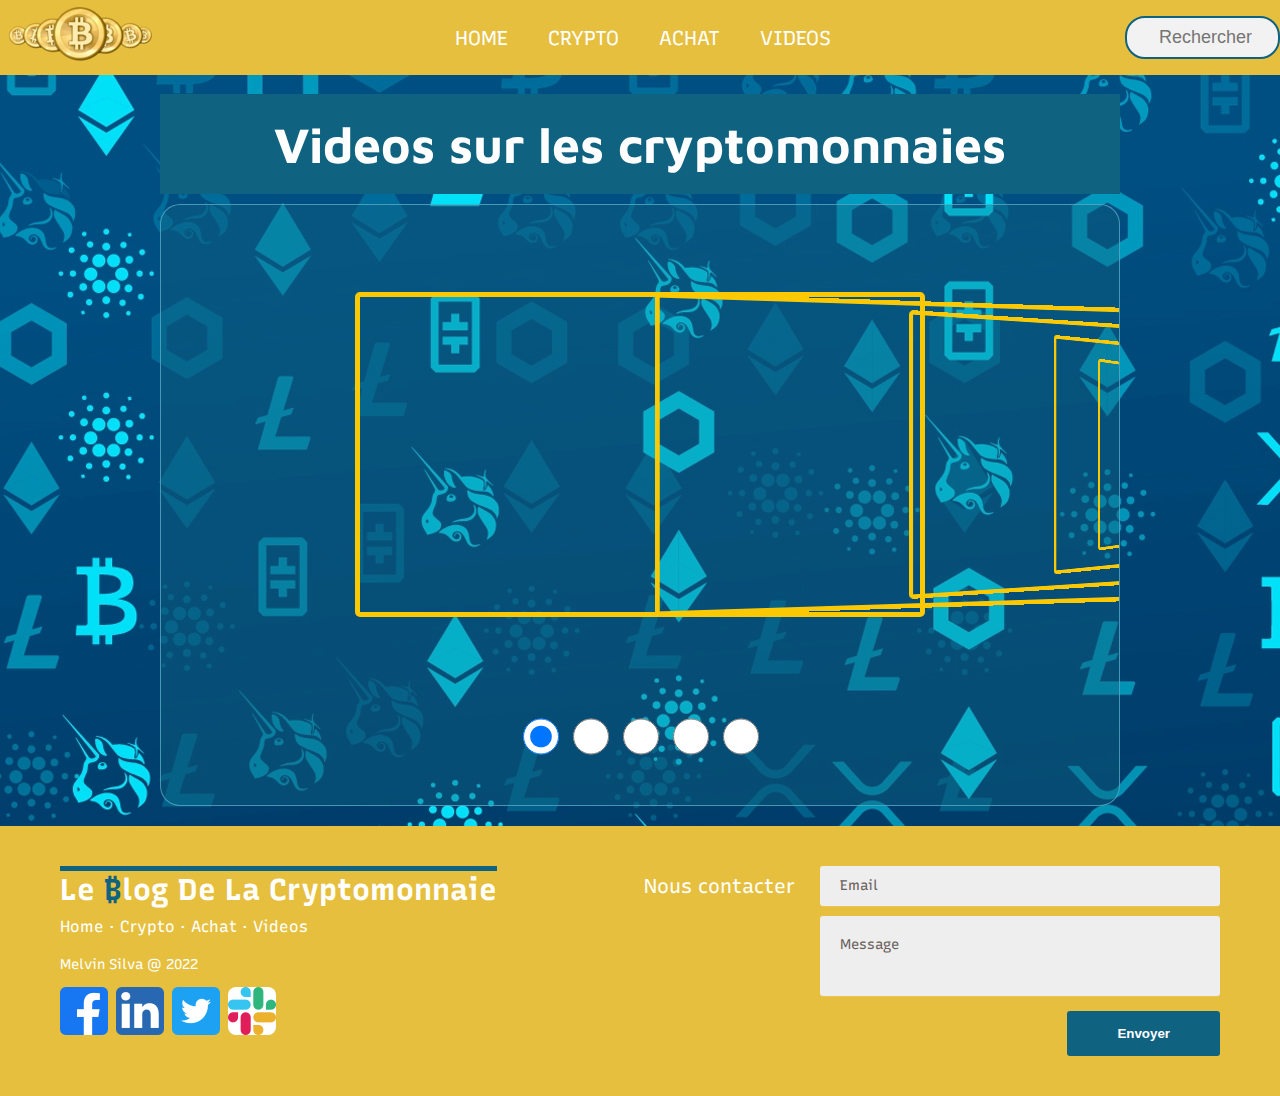
<file: videos.html>
<!DOCTYPE html>
<html lang="en">

<head>
    <link rel="preconnect" href="https://fonts.googleapis.com">
    <link rel="preconnect" href="https://fonts.gstatic.com" crossorigin>
    <link href="https://fonts.googleapis.com/css2?family=Maven+Pro:wght@500&display=swap" rel="stylesheet">
    <link rel="preconnect" href="https://fonts.googleapis.com">
    <link rel="preconnect" href="https://fonts.gstatic.com" crossorigin>
    <link href="https://fonts.googleapis.com/css2?family=Recursive&display=swap" rel="stylesheet">
    <link rel="preconnect" href="https://fonts.googleapis.com">
    <link rel="preconnect" href="https://fonts.gstatic.com" crossorigin>
    <link href="https://fonts.googleapis.com/css2?family=Road+Rage&display=swap" rel="stylesheet">
    <link rel="stylesheet" href="styles.css">
    <meta charset="UTF-8">
    <meta name="viewport" content="width=device-width, initial-scale=1.0">
    <title>Le ₿log de la cryptomonnaie - Videos</title>
</head>

<body>
    <header>
        <div class="logo-nav-search">

            <div class="logo"><img src="/images/bitcoin_PNG39 (1).png" alt="logo" width=""></div>
            <div class="navbar">
                <ul>
                    <li><a href="index.html">HOME</a></li>
                    <li><a href="cryptomo.html">CRYPTO</a></li>
                    <li><a id="link" href="videos.html">ACHAT</a></li>
                    <li><a href="videos.html">VIDEOS</a></li>
                </ul>
            </div>

            <div class="searchbar"><input type="search" onkeyup="search_crypto()" type="text" name="Recherche" placeholder="Rechercher une crypto...">
            </div>
        </div>
    </header>
    <div class="container-principal">
        <h1>Videos sur les cryptomonnaies</h1>

        <div class="container-video-input">
            <input type="radio" name="position" checked />
            <input type="radio" name="position" />
            <input type="radio" name="position" />
            <input type="radio" name="position" />
            <input type="radio" name="position" />
            <section id="carousel">
                <div class="item"><iframe width="560" height="315" src="https://www.youtube.com/embed/6uYRN6b5EMU" title="YouTube video player" frameborder="0" allow="accelerometer; autoplay; clipboard-write; encrypted-media; gyroscope; picture-in-picture" allowfullscreen></iframe></div>
                <div class="item"><iframe width="560" height="315" src="https://www.youtube.com/embed/jhtJ1zwAkQE" title="YouTube video player" frameborder="0" allow="accelerometer; autoplay; clipboard-write; encrypted-media; gyroscope; picture-in-picture" allowfullscreen></iframe></div>
                <div class="item"><iframe width="560" height="315" src="https://www.youtube.com/embed/If5knyqF_0E" title="YouTube video player" frameborder="0" allow="accelerometer; autoplay; clipboard-write; encrypted-media; gyroscope; picture-in-picture" allowfullscreen></iframe></div>
                <div class="item"><iframe width="560" height="315" src="https://www.youtube.com/embed/H8hNyw86iio" title="YouTube video player" frameborder="0" allow="accelerometer; autoplay; clipboard-write; encrypted-media; gyroscope; picture-in-picture" allowfullscreen></iframe></div>
                <div class="item"><iframe width="560" height="315" src="https://www.youtube.com/embed/pKSxo6FFsfU" title="YouTube video player" frameborder="0" allow="accelerometer; autoplay; clipboard-write; encrypted-media; gyroscope; picture-in-picture" allowfullscreen></iframe></div>
            </section>
        </div>
    </div>

    <footer class="footer-distributed">

        <div class="footer-left">

            <h3>Le <span>₿</span>log De La Cryptomonnaie</h3>

            <p class="footer-links">
                <a href="index.html">Home</a> ·
                <a href="cryptomo.html">Crypto</a> ·
                <a href="buycrypto.html">Achat</a> ·
                <a href="videos.html">Videos</a>
            </p>

            <p class="footer-company-name">Melvin Silva @ 2022</p>

            <div class="footer-icons">

                <a href="#"><i class="fa fa-facebook"><img src="/images/5365678_fb_facebook_facebook logo_icon.png"></i></a>
                <a href="#"><i class="fa fa-linkedin"><img src="/images/5296501_linkedin_network_linkedin logo_icon.png"></i></a>
                <a href="#"><i class="fa fa-twitter"><img src="/images/5296516_tweet_twitter_twitter logo_icon.png"></i></a>
                <a href="#"><i class="fa fa-slack"><img src="/images/5296507_chat_slack_slack logo_icon.png"></i></a>

            </div>

        </div>

        <div class="footer-right">

            <p>Nous contacter</p>

            <form action="#" method="post">

                <input type="text" name="email" placeholder="Email">
                <textarea name="message" placeholder="Message"></textarea>
                <button>Envoyer</button>

            </form>

        </div>

    </footer>
    <script src="script.js"></script>
</body>

</html>
</file>
<file: styles.css>
/******************** PAGE 1 ACCUEIL *********************/
    /******************** PAGE 1 ACCUEIL *********************/
    
    body {
        margin: auto 0;
        background-image: url(/images/cryptocurrency-coding-digital-blue-background-open-source-blockchain-concept.jpg);
        background-repeat: no-repeat;
    }
    
    header {
        margin: auto;
        background: rgb(230, 191, 62);
        position: sticky;
        top: 0;
        z-index: 100;
    }
    
    .logo-nav-search {
        margin: auto;
        display: flex;
        flex-direction: row;
        align-items: center;
        justify-content: space-between;
    }
    
    input[type=search] {
        font-family: 'Segoe UI', Tahoma, Geneva, Verdana, sans-serif;
        font-size: 18px;
        background: #f2f2f2 url(https://static.tumblr.com/ftv85bp/MIXmud4tx/search-icon.png) no-repeat 9px center;
        border: solid 2px rgb(15, 98, 128);
        padding: 9px 10px 9px 32px;
        width: 155px;
        border-radius: 20px;
        transition: all .7s;
    }
    
    input[type=search]:focus {
        width: 300px;
        background-color: rgb(255, 255, 255);
        border-color: rgb(0, 0, 0);
    }
    
    ul {
        padding: 0;
        margin: auto;
        width: 100%;
        margin-top: 0%;
        display: flex;
        flex-direction: row;
        justify-content: space-around;
        flex-wrap: wrap;
    }
    
    ul li {
        list-style: none;
    }
    
    ul li a {
        padding: 20px;
        font-family: 'Recursive', sans-serif;
        font-size: 20px;
        text-align: center;
        color: rgb(254, 254, 254);
        text-decoration: none;
    }
    
    ul li a:hover {
        color: rgb(15, 98, 128);
    }
    
    .title {
        margin: auto;
        width: 75%;
    }
    
    h1 {
        margin: auto;
        margin-top: 2%;
        background-color: rgb(15, 98, 128);
        background-size: cover;
        background-repeat: no-repeat;
        display: flex;
        justify-content: center;
        align-items: center;
        color: rgb(254, 254, 254);
        font-size: 60px;
        font-family: 'Maven Pro', sans-serif;
        width: 100%;
        height: 100px;
    }
    
    span {
        color: rgb(230, 191, 62);
    }
    
    .container-principal {
        display: flex;
        flex-direction: column;
        margin: auto;
        width: 75%;
    }
    
    .live-banniere {
        margin-top: 0px;
    }
    
    h3 {
        color: rgb(255, 255, 255);
        font-size: 30px;
        margin-bottom: 2px;
        margin-bottom: 5px;
        font-family: 'Recursive', sans-serif;
        border-top: 5px solid rgb(15, 98, 128);
    }
    
    .container-article {
        display: flex;
        flex-direction: row;
        justify-content: space-between;
    }
    
    .left-article {
        width: 78%;
        display: flex;
        flex-direction: row;
        justify-content: space-around;
        flex-wrap: wrap;
    }
    
    .right-article {
        display: flex;
        justify-content: right;
        width: 22%;
        flex-wrap: wrap;
    }
    
    .article {
        margin-bottom: 30px;
        display: flex;
        flex-direction: column;
        width: 260px;
        height: 300px;
        background-color: rgba(255, 255, 255, 0.886);
        border-radius: 5px;
    }
    
    a {
        text-decoration: none;
    }
    
    .article:hover {
        border: 2px solid rgb(255, 255, 255);
    }
    
    .image1 {
        border-radius: 5px;
        background-image: url(https://journalducoin-com.exactdn.com/app/uploads/2021/12/btc-eth-jdc.jpg?strip=all&lossy=1&quality=66&ssl=1&fit=2332,1312);
        background-size: cover;
        background-repeat: no-repeat;
        height: 50%;
    }
    
    .text1 {
        height: 50%;
        font-size: 15px;
        color: rgb(0, 0, 0);
        font-family: 'Recursive', sans-serif;
        text-align: center;
    }
    
    .text1 p {
        font-size: 15px;
        color: rgb(0, 0, 0);
        font-family: 'Recursive', sans-serif;
        text-align: center;
        padding: 20px 10px 10px 10px;
    }
    
    .image2 {
        border-radius: 5px;
        background-image: url(https://journalducoin-com.exactdn.com/app/uploads/2022/01/Macron-Bitcoin-BTC-Feu-1.jpg?strip=all&lossy=1&quality=66&ssl=1&fit=2332,1312);
        background-size: cover;
        background-repeat: no-repeat;
        height: 50%;
    }
    
    .text2 {
        height: 50%;
    }
    
    .text2 p {
        font-size: 15px;
        color: black;
        font-family: 'Recursive', sans-serif;
        text-align: center;
        padding: 20px 10px 10px 10px;
    }
    
    .image3 {
        border-radius: 5px;
        background-image: url(https://journalducoin-com.exactdn.com/app/uploads/2021/12/whatsapp-1.jpg?strip=all&lossy=1&quality=66&ssl=1&fit=2332,1312);
        background-size: cover;
        background-repeat: no-repeat;
        height: 50%;
    }
    
    .text3 {
        height: 50%;
    }
    
    .text3 p {
        font-size: 15px;
        color: black;
        font-family: 'Recursive', sans-serif;
        text-align: center;
        padding: 20px 10px 20px 10px;
    }
    
    .image4 {
        border-radius: 5px;
        background-image: url(https://journalducoin-com.exactdn.com/app/uploads/2021/03/cardano-ada.jpg?strip=all&lossy=1&quality=66&ssl=1&fit=2332,1312);
        background-size: cover;
        background-repeat: no-repeat;
        height: 50%;
    }
    
    .text4 {
        height: 50%;
    }
    
    .text4 p {
        font-size: 15px;
        color: black;
        font-family: 'Recursive', sans-serif;
        text-align: center;
        padding: 20px 10px 20px 10px;
    }
    
    .image5 {
        border-radius: 5px;
        background-image: url(https://journalducoin-com.exactdn.com/app/uploads/2022/01/AirBnB-Bitcoin-Solana-Ethereum-1.jpg?strip=all&lossy=1&quality=66&ssl=1&fit=2332,1312);
        background-size: cover;
        background-repeat: no-repeat;
        height: 50%;
    }
    
    .text5 {
        height: 50%;
    }
    
    .text5 p {
        font-size: 15px;
        color: black;
        font-family: 'Recursive', sans-serif;
        text-align: center;
        padding: 20px 10px 20px 10px;
    }
    
    .image6 {
        border-radius: 5px;
        background-image: url(https://journalducoin-com.exactdn.com/app/uploads/2021/12/dogecoin-ethereum.jpg?strip=all&lossy=1&quality=66&ssl=1&fit=2332,1312);
        background-size: cover;
        background-repeat: no-repeat;
        height: 50%;
    }
    
    .text6 {
        height: 50%;
    }
    
    .text6 p {
        font-size: 15px;
        color: black;
        font-family: 'Recursive', sans-serif;
        text-align: center;
        padding: 20px 10px 20px 10px;
    }
    
    .image7 {
        border-radius: 5px;
        background-image: url(https://journalducoin-com.exactdn.com/app/uploads/2022/01/CoursBTC-2021-1-1.jpg?strip=all&lossy=1&quality=66&ssl=1&fit=2332,1312);
        background-size: cover;
        background-repeat: no-repeat;
        height: 50%;
    }
    
    .text7 {
        height: 50%;
    }
    
    .text7 p {
        font-size: 15px;
        color: rgb(0, 0, 0);
        font-family: 'Recursive', sans-serif;
        text-align: center;
        padding: 20px 10px 10px 10px;
    }
    
    .image8 {
        border-radius: 5px;
        background-image: url(https://journalducoin-com.exactdn.com/app/uploads/2021/09/binance-dollar.jpg?strip=all&lossy=1&quality=66&ssl=1&fit=2332,1312);
        background-size: cover;
        background-repeat: no-repeat;
        height: 50%;
    }
    
    .text8 {
        height: 50%;
    }
    
    .text8 p {
        font-size: 15px;
        color: rgb(0, 0, 0);
        font-family: 'Recursive', sans-serif;
        text-align: center;
        padding: 20px 10px 10px 10px;
    }
    
    .login-box {
        position: absolute;
        top: 950px;
        left: 83%;
        width: 300px;
        padding: 40px;
        transform: translate(-50%, -50%);
        background: rgba(0, 0, 0, .5);
        box-sizing: border-box;
        box-shadow: 0 15px 25px rgba(0, 0, 0, .6);
        border-radius: 10px;
    }
    
    .login-box h2 {
        margin: 0 0 30px;
        padding: 0;
        color: #fff;
        text-align: center;
    }
    
    .login-box .user-box {
        position: relative;
    }
    
    .login-box .user-box input {
        width: 100%;
        padding: 10px 0;
        font-size: 16px;
        color: #fff;
        margin-bottom: 30px;
        border: none;
        border-bottom: 1px solid #fff;
        outline: none;
        background: transparent;
    }
    
    .login-box .user-box label {
        position: absolute;
        top: 0;
        left: 0;
        padding: 10px 0;
        font-size: 16px;
        color: #fff;
        pointer-events: none;
        transition: .5s;
    }
    
    .login-box .user-box input:focus~label,
    .login-box .user-box input:valid~label {
        top: -20px;
        left: 0;
        color: #03e9f4;
        font-size: 12px;
    }
    
    .login-box form button {
        position: relative;
        display: inline-block;
        padding: 10px 20px;
        color: #03e9f4;
        font-size: 16px;
        text-decoration: none;
        text-transform: uppercase;
        overflow: hidden;
        transition: .5s;
        margin-top: 40px;
        letter-spacing: 4px
    }
    
    .login-box button:hover {
        background: #03e9f4;
        color: #fff;
        border-radius: 5px;
        box-shadow: 0 0 5px #03e9f4, 0 0 25px #03e9f4, 0 0 50px #03e9f4, 0 0 100px #03e9f4;
    }
    
    .login-box button span {
        position: absolute;
        display: block;
    }
    
    .login-box button span:nth-child(1) {
        top: 0;
        left: -100%;
        width: 100%;
        height: 2px;
        background: linear-gradient(90deg, transparent, #03e9f4);
        animation: btn-anim1 1s linear infinite;
    }
    
    @keyframes btn-anim1 {
        0% {
            left: -100%;
        }
        50%,
        100% {
            left: 100%;
        }
    }
    
    .login-box button span:nth-child(2) {
        top: -100%;
        right: 0;
        width: 2px;
        height: 100%;
        background: linear-gradient(180deg, transparent, #03e9f4);
        animation: btn-anim2 1s linear infinite;
        animation-delay: .25s
    }
    
    @keyframes btn-anim2 {
        0% {
            top: -100%;
        }
        50%,
        100% {
            top: 100%;
        }
    }
    
    .login-box button span:nth-child(3) {
        bottom: 0;
        right: -100%;
        width: 100%;
        height: 2px;
        background: linear-gradient(270deg, transparent, #03e9f4);
        animation: btn-anim3 1s linear infinite;
        animation-delay: .5s
    }
    
    @keyframes btn-anim3 {
        0% {
            right: -100%;
        }
        50%,
        100% {
            right: 100%;
        }
    }
    
    .login-box button span:nth-child(4) {
        bottom: -100%;
        left: 0;
        width: 2px;
        height: 100%;
        background: linear-gradient(360deg, transparent, #03e9f4);
        animation: btn-anim4 1s linear infinite;
        animation-delay: .75s
    }
    
    @keyframes btn-anim4 {
        0% {
            bottom: -100%;
        }
        50%,
        100% {
            bottom: 100%;
        }
    }
    /*.
                                                                                                                            form-article {
                                                                                                                                display: inline-block;
                                                                                                                                height: 150px;
                                                                                                                                flex-direction: column;
                                                                                                                                background-color: rgba(255, 255, 255, 0.886);
                                                                                                                                border-radius: 5px;
                                                                                                                            }
                                                                                                                            
                                                                                                                            #image,
                                                                                                                            #text {
                                                                                                                                display: block;
                                                                                                                                border-radius: 3px;
                                                                                                                                box-sizing: border-box;
                                                                                                                                background-color: #eeeeee;
                                                                                                                                box-shadow: 0 1px 0 0 rgba(255, 255, 255, 0.1);
                                                                                                                                border: none;
                                                                                                                                resize: none;
                                                                                                                                font: inherit;
                                                                                                                                font-size: 14px;
                                                                                                                                font-weight: normal;
                                                                                                                                color: #d1d2d2;
                                                                                                                                width: 250px;
                                                                                                                                padding: 10px;
                                                                                                                                */
}

/******************** PAGE ARTICLE CLICK ************************/
.article-clik {
    margin: 3% 3% 3% 3%;
    background-color: white;
    border-radius: 20px;
}
.article-clik p {
    font-family: 'Dosis', sans-serif;
    font-size: 25px;
    margin: 0% 5% 2% 5%;
    text-align: justify;
}
.article-crypto img {
    border-radius: 20px;
    display: block;
    padding-top: 10px;
    margin: auto;
}

/******************** PAGE 2 CRYPTOMONNAIES *********************/

/******************** PAGE 2 CRYPTOMONNAIES *********************/

/******************** PAGE 2 CRYPTOMONNAIES *********************/

/******************** PAGE 2 CRYPTOMONNAIES *********************/
.container-crypto {
    margin-top: 1%;
    display: flex;
    flex-direction: column;
    justify-content: space-between;
    background-color: rgba(15, 98, 128, 0.397);
    border: 1px solid rgba(91, 172, 201, 0.767);
    border-radius: 20px;
}
.title-crypto img {
    display: block;
    padding-top: 10px;
    margin: auto;
}
h2 {
    font-size: 20px;
    color: rgb(42, 138, 173);
    border-bottom: 2px solid rgb(180, 189, 192);
    text-align: center;
}
.bitcoin {
    margin: 2% 8% 0% 8%;
    background-color: white;
    border-radius: 20px;
}
.ethereum {
    margin: 2% 8% 0% 8%;
    background-color: white;
    border-radius: 20px;
}
.chainlink {
    margin: 2% 8% 0% 8%;
    background-color: white;
    border-radius: 20px;
}
.dogecoin {
    margin: 2% 8% 2% 8%;
    background-color: white;
    border-radius: 20px;
}
.bitcoin p {
    font-family: 'Dosis', sans-serif;
    font-size: 25px;
    margin: 0% 5% 2% 5%;
    text-align: justify;
}
.ethereum p {
    font-family: 'Dosis', sans-serif;
    font-size: 25px;
    margin: 0% 5% 2% 5%;
    text-align: justify;
}
.chainlink p {
    font-family: 'Dosis', sans-serif;
    font-size: 25px;
    margin: 0% 5% 2% 5%;
    text-align: justify;
}
.dogecoin p {
    font-family: 'Dosis', sans-serif;
    font-size: 25px;
    margin: 0% 5% 2% 5%;
    text-align: justify;
}

/******************** PAGE 3 ACHAT BITCOIN FORMULAIRE *********************/

/******************** PAGE 3 ACHAT BITCOIN FORMULAIRE *********************/

/******************** PAGE 3 ACHAT BITCOIN FORMULAIRE *********************/

/******************** PAGE 3 ACHAT BITCOIN FORMULAIRE *********************/
.container-buycrypto {
    margin-top: 1%;
    height: 600px;
    width: 100%;
    display: flex;
    justify-content: center;
    flex-direction: column;
    background-color: rgba(15, 98, 128, 0.397);
    border: 1px solid rgba(91, 172, 201, 0.767);
    border-radius: 20px;
}
.card {
    margin: 2% 10% 2% 10%;
    background: white;
    box-shadow: 4px 3px 20px #3535358c;
    display: flex;
    flex-direction: row;
}
.leftcard {
    background-color: rgb(238, 193, 10);
    width: 550px;
    display: inline-flex;
    align-items: center;
    justify-content: center;
}
.rightscard {
    background-color: #ffffff;
    width: 550px;
    padding: 10px 20px 30px 30px;
}
.rightscard p {
    display: block;
    font-size: 15px;
    font-weight: 300;
    margin: 5px 0px;
    font-family: 'Dosis', sans-serif;
}
h4 {
    margin: 0 0 20px 0;
    color: rgb(238, 193, 10);
    font-size: 20px;
    font-family: 'Dosis', sans-serif;
}
h5 {
    margin: 0 0 10px 0;
    color: rgb(131, 131, 131);
    font-size: 15px;
    font-family: 'Dosis', sans-serif;
}
.inputbox {
    color: #030303;
    width: 100%;
    border: 2px solid rgb(242, 242, 242);
    padding: 3px;
    border-bottom: 2px solid rgb(223, 223, 223);
    margin-bottom: 10px;
    font-family: 'Roboto', sans-serif;
    color: #615a5a;
    font-size: 15px;
    outline: none;
    border-radius: 10px;
}
.expiration-ccv p {
    display: block;
    font-size: 15px;
    margin: 10px;
}
.expiration-ccv {
    display: flex;
    justify-content: space-between;
    padding-top: 10px;
}
.expcvv_text {
    padding-right: 15px;
}
.expcvv_text2 {
    padding: 0 10px;
}
.button {
    background-color: rgb(91, 172, 201);
    padding: 15px;
    border: none;
    border-radius: 10px;
    color: white;
    font-weight: 400;
    font-size: 1.2rem;
    margin-top: 10px;
    width: 100%;
    letter-spacing: .11rem;
    outline: none;
}
.button:hover {
    transform: scale(1.05) translateY(-3px);
    box-shadow: 3px 3px 6px #38373785;
}
@media only screen and (max-width: 1200px) {
    .card {
        flex-direction: column;
        width: auto;
    }
    
    .leftcard {
        display: none;
        width: 100%;
        border-top-right-radius: 0;
        border-bottom-left-radius: 0;
        border-top-right-radius: 0;
        border-radius: 0;
    }
    
    .rightscard {
        width: auto;
        border-bottom-left-radius: 1.5rem;
        padding: 0.5rem 3rem 3rem 2rem;
        border-radius: 0;
    }
}

/*********************** PAGE 4 VIDEOS ********************/

/*********************** PAGE 4 VIDEOS ********************/

/*********************** PAGE 4 VIDEOS ********************/

/*********************** PAGE 4 VIDEOS ********************/
.container-video-input {
    height: 600px;
    margin-top: 1%;
    display: grid;
    grid-template-rows: 500px 60px;
    grid-template-columns: 1fr 50px 50px 50px 50px 50px 1fr;
    align-items: center;
    justify-items: center;
    background-color: rgba(15, 98, 128, 0.397);
    border: 1px solid rgba(91, 172, 201, 0.767);
    border-radius: 20px;
}
#carousel {
    grid-row: 1 / 2;
    grid-column: 1 / 8;
    width: 100%;
    height: 100%;
    display: flex;
    align-items: center;
    justify-content: center;
    overflow: hidden;
    transform-style: preserve-3d;
    perspective: 700px;
    --items: 5;
    --middle: 3;
    --position: 1;
    pointer-events: none;
}
.item {
    border: 5px solid rgb(250, 201, 4);
    border-radius: 5px;
    position: absolute;
    width: 560px;
    height: 315px;
    --r: calc(var(--position) - var(--offset));
    --abs: max(calc(var(--r) * -1), var(--r));
    transition: all 0.45s linear;
    transform: rotateY(calc(-8deg * var(--r))) translateX(calc(-300px * var(--r)));
    z-index: calc((var(--position) - var(--abs)));
    pointer-events: all;
}
.item:nth-of-type(1) {
    --offset: 1;
}
.item:nth-of-type(2) {
    --offset: 2;
}
.item:nth-of-type(3) {
    --offset: 3;
}
.item:nth-of-type(4) {
    --offset: 4;
}
.item:nth-of-type(5) {
    --offset: 5;
}
input[type="radio"] {
    width: 2.15em;
    height: 2.15em;
    font-size: 17px;
}
input:nth-of-type(1) {
    grid-column: 2 / 3;
    grid-row: 2 / 3;
}
input:nth-of-type(1):checked~#carousel {
    --position: 1;
}
input:nth-of-type(2) {
    grid-column: 3 / 4;
    grid-row: 2 / 3;
}
input:nth-of-type(2):checked~#carousel {
    --position: 2;
}
input:nth-of-type(3) {
    grid-column: 4 /5;
    grid-row: 2 / 3;
}
input:nth-of-type(3):checked~#carousel {
    --position: 3;
}
input:nth-of-type(4) {
    grid-column: 5 / 6;
    grid-row: 2 / 3;
}
input:nth-of-type(4):checked~#carousel {
    --position: 4;
}
input:nth-of-type(5) {
    grid-column: 6 / 7;
    grid-row: 2 / 3;
}
input:nth-of-type(5):checked~#carousel {
    --position: 5;
}

/**** NEWLETTER ****/
h6 {
    margin-top: 10px;
    display: flex;
    justify-content: center;
    color: rgb(254, 254, 254);
    font-size: 35px;
    font-family: 'Maven Pro', sans-serif;
    background-color: rgb(15, 98, 128);
    margin-bottom: 0;
    margin-left: 32%;
    margin-right: 32%;
}
.container {
    margin-top: 0;
    min-height: 40vh;
    display: flex;
    align-items: center;
    justify-content: center;
}
.container .cardnews {
    height: 250px;
    width: 400px;
    background: #eee;
    box-shadow: 0 5px 10px rgba(0, 0, 0, .2);
    position: relative;
    transition: transform .3s ease;
    z-index: 0;
}
.container .cardnews .letter form {
    box-shadow: 0 5px 10px rgb(0, 0, 0);
    background: rgb(255, 255, 255);
    border-radius: 5px;
    position: absolute;
    top: 0px;
    left: 50%;
    transform: translateX(-50%);
    text-align: center;
    padding: 20px;
    z-index: -1;
    width: 80%;
    border: 1px solid rgba(0, 0, 0, 0.247);
}
.container .cardnews .letter form img {
    height: 50px;
    width: 150px;
    margin: 5px 0;
    object-fit: cover;
}
.container .cardnews .letter form h3 {
    font-size: 15px;
    color: rgb(15, 98, 128);
    padding: 10px;
    text-transform: uppercase;
}
.container .cardnews .letter form .inputBox {
    display: flex;
    border-radius: 50px;
    margin: 5px;
    overflow: hidden;
    border: 1px solid #000000;
}
.container .cardnews .letter form .inputBox input[type="email"] {
    height: 40px;
    width: 100%;
    font-size: 17px;
    color: #444;
    padding: 0 10px;
    text-align: center;
    text-transform: none;
    border: none;
}
.container .cardnews .letter form .inputBox input[type="submit"] {
    font-size: 17px;
    color: #fff;
    background: rgb(15, 98, 128);
    height: 40px;
    width: 170px;
    cursor: pointer;
    border: none;
}
.container .cardnews::before,
.container .cardnews::after {
    content: '';
    position: absolute;
    top: 0;
    left: 0;
    height: 100%;
    width: 100%;
}

/* enveloppe bleu passage souris */
.container .cardnews::before {
    background: rgb(15, 98, 128);
    clip-path: polygon(50% 50%, 100% 0, 100% 100%, 0 100%, 0 0);
    /* clip path = creation figure enveloppe */
}

/* ouverture enveloppe blanche apres */
.container .cardnews::after {
    background: rgb(252, 252, 252);
    clip-path: polygon(0 0, 50% 50%, 100% 0);
    transition: transform .2s ease-out;
    transition-delay: .3s;
    transform-origin: top;
}
.container .cardnews:hover::after {
    transform: rotateX(180deg);
    transition-delay: .7s;
    z-index: -2;
}
.container .cardnews:hover .letter form {
    top: -180px;
    transition: top .2s linear;
    transition-delay: .3s;
}
.container .cardnews:hover {
    transform: translateY(20px);
}

/****************************** FOOTER ***************************************/

/****************************** FOOTER ***************************************/

/****************************** FOOTER ***************************************/
.footer-distributed {
    bottom: 0;
    margin-top: 20px;
    background: rgb(230, 191, 62);
    box-shadow: 0 1px 1px 0 rgba(0, 0, 0, 0.12);
    box-sizing: border-box;
    width: 100%;
    font-family: 'Recursive', sans-serif;
    font-size: 16px;
    text-align: left;
    padding: 40px 60px 40px;
    overflow: hidden;
    z-index: 100;
}
.footer-distributed .footer-left {
    float: left;
}
.footer-distributed h3 {
    color: #ffffff;
    font-family: 27px 'Recursive', sans-serif;
    margin: 0 0 5px;
}
.footer-distributed h3 span {
    color: rgb(15, 98, 128);
}
.footer-distributed .footer-links {
    color: #ffffff;
    margin: 0 0 10px;
    padding: 0;
}
.footer-distributed .footer-links a {
    display: inline-block;
    line-height: 1.8;
    text-decoration: none;
    color: inherit;
}
.footer-distributed .footer-links a:hover {
    color: rgb(15, 98, 128);
}
.footer-distributed .footer-company-name {
    color: #ffffff;
    font-size: 14px;
}
.footer-distributed .footer-icons {
    margin-bottom: 0px;
}
.footer-distributed .footer-icons a {
    display: inline-block;
    width: 48px;
    height: 48px;
    cursor: pointer;
    background-color: #ffffff;
    border-radius: 8px;
    font-size: 20px;
    color: #ffffff;
    text-align: center;
    line-height: 48px;
    margin-right: 3px;
}
.footer-distributed .footer-right {
    float: right;
}
.footer-distributed .footer-right p {
    display: inline-block;
    vertical-align: top;
    margin: 8px 20px 0 0;
    color: #ffffff;
    font-size: 20px;
}
.footer-distributed form {
    display: inline-block;
}
.footer-distributed form input,
.footer-distributed form textarea {
    display: block;
    border-radius: 3px;
    box-sizing: border-box;
    background-color: #eeeeee;
    box-shadow: 0 1px 0 0 rgba(255, 255, 255, 0.1);
    border: none;
    resize: none;
    font: inherit;
    font-size: 14px;
    font-weight: normal;
    color: #d1d2d2;
    width: 400px;
    padding: 20px;
}
.footer-distributed ::-webkit-input-placeholder {
    color: #6b605c;
}
.footer-distributed ::-moz-placeholder {
    color: #5c666b;
    opacity: 1;
}
.footer-distributed :-ms-input-placeholder {
    color: #5c666b;
}
.footer-distributed form input {
    height: 10px;
    margin-bottom: 10px;
}
.footer-distributed form textarea {
    height: 80px;
    margin-bottom: 15px;
}
.footer-distributed form button {
    border-radius: 3px;
    background-color: rgb(15, 98, 128);
    color: #ffffff;
    border: 0;
    padding: 10px 50px;
    font-weight: bold;
    float: right;
    height: 45px;
}

/* If you don't want the footer to be responsive, remove these media queries */
@media (max-width: 1200px) {
    .footer-distributed {
        font: bold 14px sans-serif;
    }
    
    .footer-distributed .footer-company-name {
        font-size: 12px;
    }
    
    .footer-distributed form input,
    .footer-distributed form textarea {
        width: 250px;
    }
    
    .footer-distributed form button {
        padding: 10px 35px;
    }
}
@media (max-width: 800px) {
    .footer-distributed {
        padding: 30px;
        text-align: center;
    }
    
    .footer-distributed .footer-left,
    .footer-distributed .footer-right {
        float: none;
        max-width: 300px;
        margin: 0 auto;
    }
    
    .footer-distributed .footer-left {
        margin-bottom: 40px;
    }
    
    .footer-distributed form {
        margin-top: 30px;
        text-align: center;
    }
    
    .footer-distributed form {
        text-align: center;
    }
    
    .footer-distributed form button {
        float: none;
    }
}

/****************************** MEDIA QUERIES ********************************/

/****************************** MEDIA QUERIES ********************************/

/****************************** MEDIA QUERIES ********************************/

/****************************** MEDIA QUERIES ********************************/
@media only screen and (max-width: 770px) {
    .title {
        display: none;
    }
    
    .searchbar {
        display: none;
    }
}
@media only screen and (max-width: 1340px) {
    h1 {
        font-size: 50px;
    }
}
@media only screen and (max-width: 1114px) {
    h1 {
        font-size: 40px;
    }
}
@media only screen and (max-width: 900px) {
    h1 {
        font-size: 35px;
    }
}
@media only screen and (max-width: 622px) {
    .logo {
        display: none;
    }
    
    header {
        display: flex;
        flex-direction: column;
        height: 50px;
    }
}
@media only screen and (max-width: 454px) {
    ul li a {
        font-size: 12px;
    }
}
@media only screen and (max-width: 906px) {
    .container-principal {
        width: 98%;
    }
    
    .right-article {
        display: none;
    }
    
    .left-article {
        justify-content: space-around;
        width: 100%;
    }
    
    .article {
        width: 300px;
    }
    
    .title {
        display: none;
    }
}
@media only screen and (max-width: 1091px) {
    .right-article img {
        width: 150px;
        height: 370px;
    }
}
@media only screen and (max-width: 615px) {
    .article {
        width: 400px;
    }
    
    .image1,
    .image2,
    .image3,
    .image4,
    .image5,
    .image6 {
        background-size: cover;
    }
    
    h3 {
        text-align: center;
    }
}
@media only screen and (max-width: 1220px) {
    .article-crypto img {
        width: 500px;
        font-size: 23px;
    }
    
    .article-clik p {
        font-size: 23px;
    }
}
@media only screen and (max-width: 693px) {
    .article-crypto img {
        width: 400px;
    }
    
    .article-clik p {
        font-size: 18px;
    }
}
@media only screen and (max-width: 550px) {
    .article-crypto img {
        width: 300px;
    }
    
    .article-clik p {
        font-size: 14px;
    }
}
@media only screen and (max-width: 430px) {
    .article-crypto img {
        width: 200px;
    }
}
@media only screen and (max-width: 420px) {
    .article {
        width: 320px;
    }
    
    .image1,
    .image2,
    .image3,
    .image4,
    .image5,
    .image6 {
        background-size: cover;
    }
    
    h3 {
        font-size: 20px;
        text-align: center;
    }
}
@media only screen and (max-width: 660px) {
    h1 {
        font-size: 35px;
    }
}
@media only screen and (max-width: 660px) {
    .bitcoin p,
    .dogecoin p,
    .ethereum p,
    .chainlink p {
        font-size: 20px;
    }
}
@media only screen and (max-width: 510px) {
    h1 {
        font-size: 27px;
    }
}
@media only screen and (max-width: 400px) {
    h1 {
        font-size: 22px;
    }
}
@media only screen and (max-width: 1334px) {
    h6 {
        font-size: 27px;
    }
}
@media only screen and (max-width: 1040px) {
    h6 {
        font-size: 22px;
    }
}
@media only screen and (max-width: 860px) {
    h6 {
        font-size: 17px;
        text-align: center;
    }
}
@media only screen and (max-width: 400px) {
    .bitcoin p,
    .dogecoin p,
    .ethereum p,
    .chainlink p {
        font-size: 16px;
    }
}
@media only screen and (max-width: 620px) {
    .item,
    iframe {
        width: 400px;
        height: 250px;
    }
}
@media only screen and (max-width: 440px) {
    .item,
    iframe {
        width: 300px;
        height: 200px;
    }
}

/* @media only screen and (min-width: 1800px) {
                                                                                                                                .article{
                                                                                                                                    display: none;
                                                                                                                                }
                                                                                                                            } */
</file>
